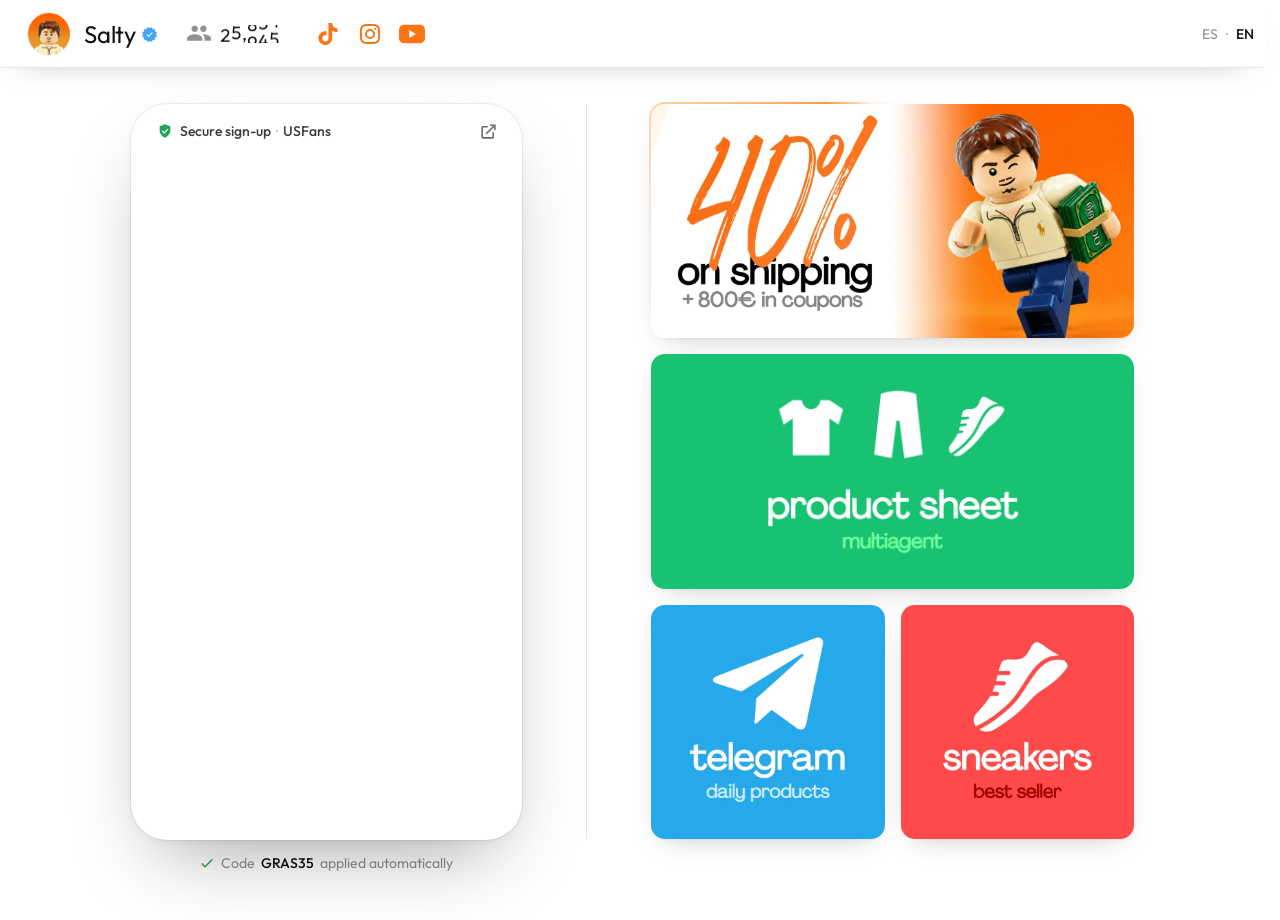
<file: index.html>
<!doctype html>
<html lang="es">
<head>
  <meta charset="utf-8">
  <meta name="viewport" content="width=device-width, initial-scale=1, viewport-fit=cover">
  <title>USFans | Productos, Spreadsheets, QC</title>
  <meta name="description" content="40% de descuento en tu envío y +800€ en cupones. Telegram, guía de compra, spreadsheet con +10K productos y el mejor proveedor de zapatillas.">
  <meta name="theme-color" content="#ffffff" media="(prefers-color-scheme: light)">
  <meta name="theme-color" content="#2e2d2d" media="(prefers-color-scheme: dark)">
  <meta name="color-scheme" content="light dark">

  <!-- Vista previa al compartir el enlace (WhatsApp, Instagram, etc.) -->
  <link rel="canonical" href="https://saltychina.com/">
  <link rel="alternate" hreflang="es" href="https://saltychina.com/">
  <link rel="alternate" hreflang="en" href="https://saltychina.com/en/">
  <link rel="alternate" hreflang="x-default" href="https://saltychina.com/">
  <meta property="og:type" content="website">
  <meta property="og:url" content="https://saltychina.com/">
  <meta property="og:title" content="USFans | Productos, Spreadsheets, QC">
  <meta property="og:description" content="40% en tu envío + 800€ en cupones">
  <meta property="og:image" content="https://saltychina.com/img/cupon.webp">
  <meta name="twitter:card" content="summary_large_image">

  <link rel="icon" type="image/png" href="img/favicon.png">
  <link rel="apple-touch-icon" href="img/apple-touch-icon.png">

  <!-- Conexiones anticipadas: la ventana de registro abre más rápido -->
  <link rel="preconnect" href="https://www.usfans.com">
  <link rel="preconnect" href="https://fonts.googleapis.com">
  <link rel="preconnect" href="https://fonts.gstatic.com" crossorigin>
  <link rel="stylesheet" href="https://fonts.googleapis.com/css2?family=Outfit:wght@400;500&display=swap">

  <!-- Imágenes que se ven nada más cargar: se piden con prioridad -->
  <link rel="preload" as="image" href="img/avatar.webp" fetchpriority="high">
  <link rel="preload" as="image" href="img/cupon.webp" fetchpriority="high">

  <link rel="stylesheet" href="css/styles.css">

  <!-- Estadísticas (Umami): visitas, visitantes únicos y clics. Sin cookies.
       data-domains evita contar las pruebas en local. -->
  <script async id="umami-script" src="https://cloud.umami.is/script.js" data-website-id="d85f7cbf-d246-4f98-a8bc-3f9cb7958729" data-domains="saltychina.com"></script>
  <script>
    // Navegador en un idioma que no es español (cualquier variante: es-ES, es-MX…)
    // → versión en inglés. Si el usuario elige idioma en el selector, se respeta.
    (function () {
      try {
        // ?lang=es / ?lang=en (lo pone el selector): guarda la elección y limpia la URL
        var m = location.search.match(/[?&]lang=(es|en)/);
        if (m) {
          localStorage.setItem('salty:lang', m[1]);
          history.replaceState(null, '', location.pathname + location.search.replace(/[?&]lang=(es|en)/, '').replace(/^&/, '?') + location.hash);
        }
        var pref = localStorage.getItem('salty:lang');
        // Español si aparece en la lista de idiomas del navegador o es el idioma de Chrome
        var langs = Array.prototype.slice.call(navigator.languages || []);
        langs.push(navigator.language || '');
        try { langs.push(Intl.DateTimeFormat().resolvedOptions().locale); } catch (e) {}
        var spanish = langs.some(function (l) { return /^es(-|_|$)/i.test(l || ''); });
        var bot = /bot|crawl|spider|slurp|facebookexternalhit|preview/i.test(navigator.userAgent);
        if (!bot && pref !== 'es' && (pref === 'en' || !spanish)) {
          location.replace('en/' + location.search + location.hash);
        }
      } catch (e) {}
    })();
    document.documentElement.classList.add('js');
    // Navegador interno de TikTok o Instagram: se pide abrir la web en el navegador.
    // Para probarlo en un ordenador, añade ?tiktok a la URL.
    if (/musical_ly|bytedancewebview|tiktok|trill_|instagram/i.test(navigator.userAgent) || /[?&](tiktok|instagram)/.test(location.search)) {
      document.documentElement.classList.add('in-tiktok');
    }
  </script>
</head>
<body>
  <main class="page" id="page">

    <!-- ── Perfil ─────────────────────────────────────────── -->
    <header class="profile">
      <img class="profile__avatar" src="img/avatar.webp" width="400" height="400" alt="Salty">

      <div class="profile__info">
        <h1 class="profile__name">
          Salty
          <img class="profile__badge" src="img/verificado.webp" width="96" height="96" alt="Cuenta verificada">
        </h1>

        <p class="profile__followers">
          <svg class="profile__people" viewBox="0 0 24 24" aria-hidden="true"><path d="M16 11c1.66 0 2.99-1.34 2.99-3S17.66 5 16 5c-1.66 0-3 1.34-3 3s1.34 3 3 3zm-8 0c1.66 0 2.99-1.34 2.99-3S9.66 5 8 5C6.34 5 5 6.34 5 8s1.34 3 3 3zm0 2c-2.33 0-7 1.17-7 3.5V19h14v-2.5c0-2.33-4.67-3.5-7-3.5zm8 0c-.29 0-.62.02-.97.05 1.16.84 1.97 1.97 1.97 3.45V19h6v-2.5c0-2.33-4.67-3.5-7-3.5z"/></svg>
          <!-- Valor de respaldo: se muestra si JavaScript no carga. -->
          <span class="counter" id="followers" data-value="10957" aria-label="10957 seguidores">10957</span>
        </p>

        <nav class="profile__social" aria-label="Redes sociales">
          <a href="https://www.tiktok.com/@salty.cn" target="_blank" rel="noopener" aria-label="TikTok" data-track="tiktok">
            <svg viewBox="0 0 24 24" aria-hidden="true"><path d="M12.53.02C13.84 0 15.14.01 16.44 0c.08 1.53.63 3.09 1.75 4.17 1.12 1.11 2.7 1.62 4.24 1.79v4.03c-1.44-.05-2.89-.35-4.2-.97-.57-.26-1.1-.59-1.62-.93-.01 2.92.01 5.84-.02 8.75-.08 1.4-.54 2.79-1.35 3.94-1.31 1.92-3.58 3.17-5.91 3.21-1.43.08-2.86-.31-4.08-1.03-2.02-1.19-3.44-3.37-3.65-5.71-.02-.5-.03-1-.01-1.49.18-1.9 1.12-3.72 2.58-4.96 1.66-1.44 3.98-2.13 6.15-1.72.02 1.48-.04 2.96-.04 4.44-.99-.32-2.15-.23-3.02.37-.63.41-1.11 1.04-1.36 1.75-.21.51-.15 1.07-.14 1.61.24 1.64 1.82 3.02 3.5 2.87 1.12-.01 2.19-.66 2.77-1.61.19-.33.4-.67.41-1.06.1-1.79.06-3.57.07-5.36.01-4.03-.01-8.05.02-12.07z"/></svg>
          </a>
          <a href="https://www.instagram.com/saltychina/" target="_blank" rel="noopener" aria-label="Instagram" data-track="instagram">
            <svg viewBox="0 0 24 24" aria-hidden="true" fill="none" stroke="currentColor" stroke-width="2.2"><rect x="2.1" y="2.1" width="19.8" height="19.8" rx="5.6"/><circle cx="12" cy="12" r="4.4"/><circle cx="17.6" cy="6.4" r="1.15" fill="currentColor" stroke="none"/></svg>
          </a>
          <a href="https://www.youtube.com/@saltychinaa" target="_blank" rel="noopener" aria-label="YouTube" data-track="youtube">
            <svg viewBox="0 0 34 24" aria-hidden="true"><rect width="34" height="24" rx="6.5"/><path class="yt-play" d="M13.5 6.8v10.4l8.6-5.2z"/></svg>
          </a>
        </nav>
      </div>
    </header>

    <!-- ── Escritorio: registro de USFans siempre visible ─── -->
    <section class="desk" aria-label="Registro en USFans">
      <div class="desk__phone" id="desk-phone">
        <div class="desk__bar">
          <div class="desk__title">
            <svg viewBox="0 0 24 24" aria-hidden="true"><path d="M12 2 4 5v6c0 5 3.4 9.7 8 11 4.6-1.3 8-6 8-11V5l-8-3zm-1.2 14.2-3.5-3.5 1.4-1.4 2.1 2.1 4.9-4.9 1.4 1.4-6.3 6.3z"/></svg>
            <span>Registro seguro <span class="desk__dot" aria-hidden="true">·</span> USFans</span>
          </div>
          <a class="sheet__ext desk__ext" href="https://www.usfans.com/register?ref=GRAS35" target="_blank" rel="noopener" aria-label="Abrir en una pestaña nueva">
            <svg viewBox="0 0 24 24" aria-hidden="true"><path d="M14 3h7v7h-2V6.4l-9.3 9.3-1.4-1.4L17.6 5H14V3zM5 5h6v2H5v12h12v-6h2v6a2 2 0 0 1-2 2H5a2 2 0 0 1-2-2V7a2 2 0 0 1 2-2z"/></svg>
          </a>
        </div>
        <div class="sheet__body desk__screen" id="desk-body">
          <div class="sheet__loader" aria-hidden="true"><span></span></div>
        </div>
      </div>
      <p class="desk__note">
        <svg viewBox="0 0 24 24" aria-hidden="true"><path d="M9 16.2 4.8 12l-1.4 1.4L9 19 21 7l-1.4-1.4z"/></svg>
        Código <strong>GRAS35</strong> aplicado automáticamente
      </p>
    </section>

    <div class="side">
      <!-- ── Aviso para el navegador interno de TikTok / Instagram ── -->
      <section class="inapp" aria-labelledby="inapp-title">
        <svg class="inapp__lock" viewBox="0 0 48 64" aria-hidden="true"><path d="M10 26V17a14 14 0 0 1 28 0v9h-6v-9a8 8 0 0 0-16 0v9z"/><path fill-rule="evenodd" d="M4 26h40a2 2 0 0 1 2 2v32a2 2 0 0 1-2 2H4a2 2 0 0 1-2-2V28a2 2 0 0 1 2-2zm20 13a5 5 0 0 0-2.5 9.33V54a2.5 2.5 0 0 0 5 0v-5.67A5 5 0 0 0 24 39z"/></svg>
        <h2 class="inapp__title" id="inapp-title">Abre desde el navegador</h2>
        <ol class="inapp__steps">
          <li><span class="inapp__num" aria-hidden="true">1</span><span>Haz clic en <span class="inapp__dots" role="img" aria-label="los tres puntos"><i></i><i></i><i></i></span> en la esquina superior derecha</span></li>
          <li><span class="inapp__num" aria-hidden="true">2</span><span>Luego <strong>“Abrir en el navegador”</strong></span></li>
        </ol>
      </section>

      <!-- Flechas animadas que señalan el menú ··· de la app -->
      <svg class="inapp-arrows" viewBox="0 0 56 160" aria-hidden="true">
        <path class="inapp-arrows__a1" d="M28 0 56 54Q28 42 0 54Z"/>
        <path class="inapp-arrows__a2" d="M28 53 56 107Q28 95 0 107Z"/>
        <path class="inapp-arrows__a3" d="M28 106 56 160Q28 148 0 160Z"/>
      </svg>

      <!-- ── Cupón principal (abre la ventana de registro) ──── -->
      <a class="promo" id="promo"
         href="https://www.usfans.com/register?ref=GRAS35"
         aria-haspopup="dialog" aria-controls="sheet">
        <img src="img/cupon.webp" width="1400" height="679"
             alt="40% en tu envío y más de 800€ en cupones" fetchpriority="high">
        <span class="promo__ring" aria-hidden="true"></span>
        <span class="promo__shine" aria-hidden="true"></span>
      </a>

      <!-- ── Enlaces ───────────────────────────────────────── -->
      <section class="grid" aria-label="Enlaces">
        <!-- Misma pestaña a propósito: el móvil abre la app de Telegram y la web se queda aquí -->
        <a class="tile" id="tile-chats" href="chats/" data-track="telegram">
          <img src="img/telegram.webp" width="640" height="639" alt="Telegram: productos diarios" loading="lazy" decoding="async">
        </a>
        <a class="tile" href="https://drive.google.com/file/d/1kQzCQSVwv_CeuGbwsSFfTn5j45NPnd0T/view?usp=sharing" target="_blank" rel="noopener" data-track="guia">
          <img src="img/guia.webp" width="640" height="639" alt="Guía: cómo comprar" loading="lazy" decoding="async">
        </a>
        <a class="tile" href="https://docs.google.com/spreadsheets/d/1AaeeQNl37wGg2_ieCViQ0rrVP7eCFcYuLlr45FV4uW0/edit?usp=sharing" target="_blank" rel="noopener" data-track="spreadsheet">
          <img src="img/spreadsheet.webp" width="640" height="639" alt="Spreadsheet: más de 10K productos" loading="lazy" decoding="async">
        </a>
        <a class="tile" href="https://doppel.fit/@salty/best-shoes-sneakers-budget" target="_blank" rel="noopener" data-track="zapatillas">
          <img src="img/zapatillas.webp" width="640" height="639" alt="Zapatillas: mejor proveedor" loading="lazy" decoding="async">
        </a>
      </section>
    </div>
    <!-- ── Selector de idioma (arriba a la derecha) ──────── -->
    <nav class="lang" aria-label="Idioma">
      <a href="./" hreflang="es" lang="es" aria-current="page" data-lang="es" aria-label="Español">ES</a>
      <span aria-hidden="true">·</span>
      <a href="en/?lang=en" hreflang="en" lang="en" data-lang="en" aria-label="English">EN</a>
    </nav>
  </main>

  <!-- ── Ventana superpuesta con el registro de USFans ───── -->
  <div class="sheet" id="sheet" role="dialog" aria-modal="true" aria-labelledby="sheet-title" aria-hidden="true">
    <div class="sheet__backdrop" data-close></div>
    <div class="sheet__panel" id="sheet-panel">
      <div class="sheet__bar" id="sheet-bar">
        <span class="sheet__grabber" aria-hidden="true"></span>
        <div class="sheet__title">
          <svg viewBox="0 0 24 24" aria-hidden="true"><path d="M12 2 4 5v6c0 5 3.4 9.7 8 11 4.6-1.3 8-6 8-11V5l-8-3zm-1.2 14.2-3.5-3.5 1.4-1.4 2.1 2.1 4.9-4.9 1.4 1.4-6.3 6.3z"/></svg>
          <span id="sheet-title">usfans.com</span>
        </div>
        <a class="sheet__ext" href="https://www.usfans.com/register?ref=GRAS35" target="_blank" rel="noopener" aria-label="Abrir en el navegador">
          <svg viewBox="0 0 24 24" aria-hidden="true"><path d="M14 3h7v7h-2V6.4l-9.3 9.3-1.4-1.4L17.6 5H14V3zM5 5h6v2H5v12h12v-6h2v6a2 2 0 0 1-2 2H5a2 2 0 0 1-2-2V7a2 2 0 0 1 2-2z"/></svg>
        </a>
        <button class="sheet__close" type="button" data-close aria-label="Cerrar">
          <svg viewBox="0 0 24 24" aria-hidden="true"><path d="M18.3 5.7 12 12l6.3 6.3-1.4 1.4L10.6 13.4 4.3 19.7l-1.4-1.4L9.2 12 2.9 5.7l1.4-1.4 6.3 6.3 6.3-6.3z" transform="translate(1 0)"/></svg>
        </button>
      </div>
      <div class="sheet__body" id="sheet-body">
        <div class="sheet__loader" aria-hidden="true"><span></span></div>
      </div>
    </div>
  </div>


  <script src="chats/links.js" defer></script>
  <script src="js/app.js" defer></script>
</body>
</html>
</file>
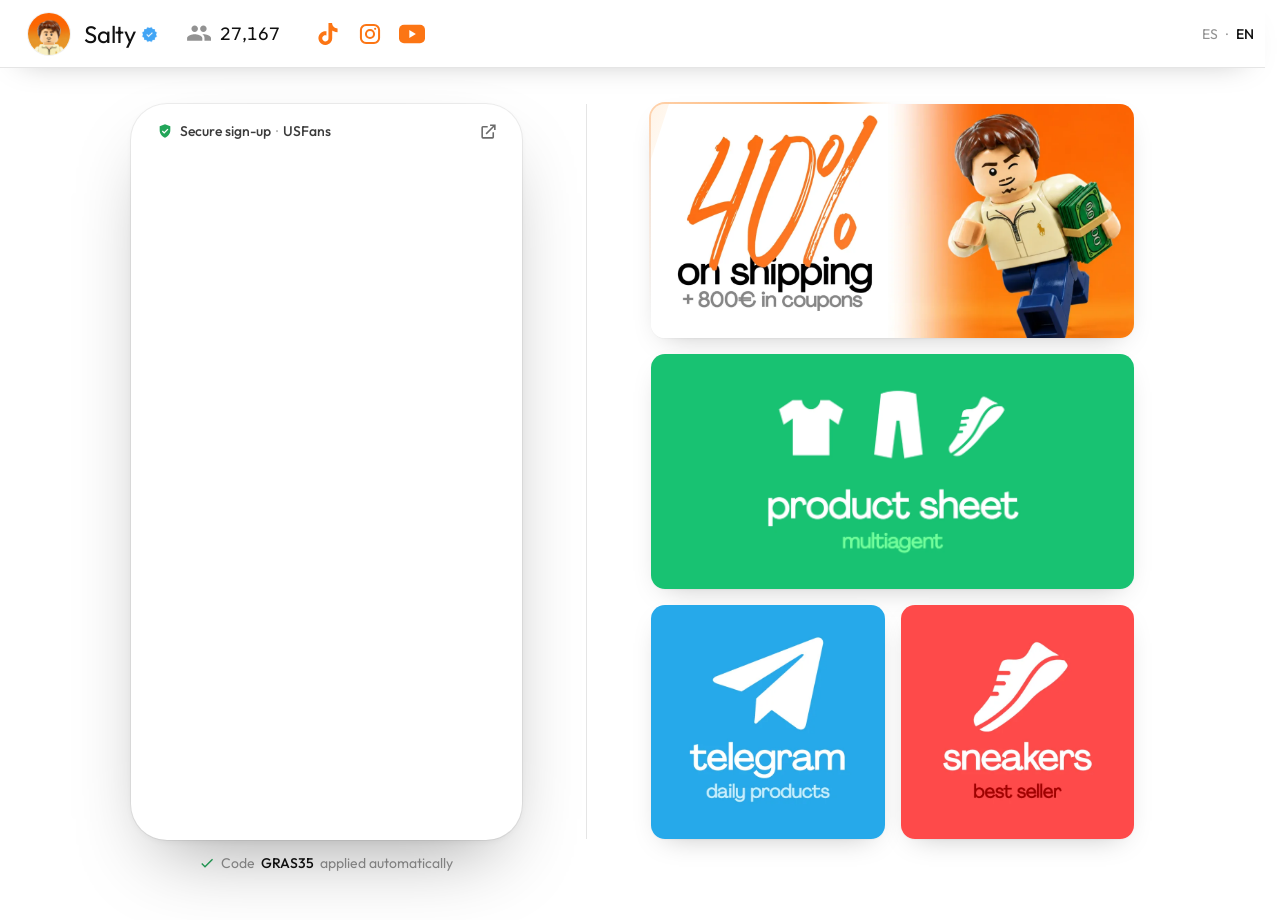
<file: en/index.html>
<!doctype html>
<html lang="en">
<head>
  <meta charset="utf-8">
  <meta name="viewport" content="width=device-width, initial-scale=1, viewport-fit=cover">
  <title>USFans | Products, Spreadsheets, QC</title>
  <meta name="description" content="40% off your shipping and +800€ in coupons. Telegram, buying guide, a spreadsheet with +10K products and the best sneaker seller.">
  <meta name="theme-color" content="#ffffff" media="(prefers-color-scheme: light)">
  <meta name="theme-color" content="#2e2d2d" media="(prefers-color-scheme: dark)">
  <meta name="color-scheme" content="light dark">

  <!-- Vista previa al compartir el enlace (WhatsApp, Instagram, etc.) -->
  <link rel="canonical" href="https://saltychina.com/en/">
  <link rel="alternate" hreflang="es" href="https://saltychina.com/">
  <link rel="alternate" hreflang="en" href="https://saltychina.com/en/">
  <link rel="alternate" hreflang="x-default" href="https://saltychina.com/">
  <meta property="og:type" content="website">
  <meta property="og:url" content="https://saltychina.com/en/">
  <meta property="og:title" content="USFans | Products, Spreadsheets, QC">
  <meta property="og:description" content="40% off shipping + 800€ in coupons">
  <meta property="og:image" content="https://saltychina.com/img/en/cupon.webp">
  <meta name="twitter:card" content="summary_large_image">

  <link rel="icon" type="image/png" href="../img/favicon.png">
  <link rel="apple-touch-icon" href="../img/apple-touch-icon.png">

  <!-- Conexiones anticipadas: la ventana de registro abre más rápido -->
  <link rel="preconnect" href="https://www.usfans.com">
  <link rel="preconnect" href="https://fonts.googleapis.com">
  <link rel="preconnect" href="https://fonts.gstatic.com" crossorigin>
  <link rel="stylesheet" href="https://fonts.googleapis.com/css2?family=Outfit:wght@400;500&display=swap">

  <!-- Imágenes que se ven nada más cargar: se piden con prioridad -->
  <link rel="preload" as="image" href="../img/avatar.webp" fetchpriority="high">
  <link rel="preload" as="image" href="../img/en/cupon.webp" fetchpriority="high">

  <link rel="stylesheet" href="../css/styles.css">

  <!-- Estadísticas (Umami): visitas, visitantes únicos y clics. Sin cookies.
       data-domains evita contar las pruebas en local. -->
  <script async id="umami-script" src="https://cloud.umami.is/script.js" data-website-id="d85f7cbf-d246-4f98-a8bc-3f9cb7958729" data-domains="saltychina.com"></script>
  <script>
    // ?lang=en (lo pone el selector): guarda la elección y limpia la URL
    try {
      if (/[?&]lang=en/.test(location.search)) {
        localStorage.setItem('salty:lang', 'en');
        history.replaceState(null, '', location.pathname + location.search.replace(/[?&]lang=en/, '').replace(/^&/, '?') + location.hash);
      }
    } catch (e) {}
    document.documentElement.classList.add('js');
    // Navegador interno de TikTok o Instagram: se pide abrir la web en el navegador.
    // Para probarlo en un ordenador, añade ?tiktok a la URL.
    if (/musical_ly|bytedancewebview|tiktok|trill_|instagram/i.test(navigator.userAgent) || /[?&](tiktok|instagram)/.test(location.search)) {
      document.documentElement.classList.add('in-tiktok');
    }
  </script>
</head>
<body>
  <main class="page" id="page">

    <!-- ── Perfil ─────────────────────────────────────────── -->
    <header class="profile">
      <img class="profile__avatar" src="../img/avatar.webp" width="400" height="400" alt="Salty">

      <div class="profile__info">
        <h1 class="profile__name">
          Salty
          <img class="profile__badge" src="../img/verificado.webp" width="96" height="96" alt="Verified account">
        </h1>

        <p class="profile__followers">
          <svg class="profile__people" viewBox="0 0 24 24" aria-hidden="true"><path d="M16 11c1.66 0 2.99-1.34 2.99-3S17.66 5 16 5c-1.66 0-3 1.34-3 3s1.34 3 3 3zm-8 0c1.66 0 2.99-1.34 2.99-3S9.66 5 8 5C6.34 5 5 6.34 5 8s1.34 3 3 3zm0 2c-2.33 0-7 1.17-7 3.5V19h14v-2.5c0-2.33-4.67-3.5-7-3.5zm8 0c-.29 0-.62.02-.97.05 1.16.84 1.97 1.97 1.97 3.45V19h6v-2.5c0-2.33-4.67-3.5-7-3.5z"/></svg>
          <!-- Valor de respaldo: se muestra si JavaScript no carga. -->
          <span class="counter" id="followers" data-value="10957" aria-label="10957 followers">10957</span>
        </p>

        <nav class="profile__social" aria-label="Social media">
          <a href="https://www.tiktok.com/@salty.cn" target="_blank" rel="noopener" aria-label="TikTok" data-track="tiktok">
            <svg viewBox="0 0 24 24" aria-hidden="true"><path d="M12.53.02C13.84 0 15.14.01 16.44 0c.08 1.53.63 3.09 1.75 4.17 1.12 1.11 2.7 1.62 4.24 1.79v4.03c-1.44-.05-2.89-.35-4.2-.97-.57-.26-1.1-.59-1.62-.93-.01 2.92.01 5.84-.02 8.75-.08 1.4-.54 2.79-1.35 3.94-1.31 1.92-3.58 3.17-5.91 3.21-1.43.08-2.86-.31-4.08-1.03-2.02-1.19-3.44-3.37-3.65-5.71-.02-.5-.03-1-.01-1.49.18-1.9 1.12-3.72 2.58-4.96 1.66-1.44 3.98-2.13 6.15-1.72.02 1.48-.04 2.96-.04 4.44-.99-.32-2.15-.23-3.02.37-.63.41-1.11 1.04-1.36 1.75-.21.51-.15 1.07-.14 1.61.24 1.64 1.82 3.02 3.5 2.87 1.12-.01 2.19-.66 2.77-1.61.19-.33.4-.67.41-1.06.1-1.79.06-3.57.07-5.36.01-4.03-.01-8.05.02-12.07z"/></svg>
          </a>
          <a href="https://www.instagram.com/saltychina/" target="_blank" rel="noopener" aria-label="Instagram" data-track="instagram">
            <svg viewBox="0 0 24 24" aria-hidden="true" fill="none" stroke="currentColor" stroke-width="2.2"><rect x="2.1" y="2.1" width="19.8" height="19.8" rx="5.6"/><circle cx="12" cy="12" r="4.4"/><circle cx="17.6" cy="6.4" r="1.15" fill="currentColor" stroke="none"/></svg>
          </a>
          <a href="https://www.youtube.com/@saltychinaa" target="_blank" rel="noopener" aria-label="YouTube" data-track="youtube">
            <svg viewBox="0 0 34 24" aria-hidden="true"><rect width="34" height="24" rx="6.5"/><path class="yt-play" d="M13.5 6.8v10.4l8.6-5.2z"/></svg>
          </a>
        </nav>
      </div>
    </header>

    <!-- ── Escritorio: registro de USFans siempre visible ─── -->
    <section class="desk" aria-label="Sign up on USFans">
      <div class="desk__phone" id="desk-phone">
        <div class="desk__bar">
          <div class="desk__title">
            <svg viewBox="0 0 24 24" aria-hidden="true"><path d="M12 2 4 5v6c0 5 3.4 9.7 8 11 4.6-1.3 8-6 8-11V5l-8-3zm-1.2 14.2-3.5-3.5 1.4-1.4 2.1 2.1 4.9-4.9 1.4 1.4-6.3 6.3z"/></svg>
            <span>Secure sign-up <span class="desk__dot" aria-hidden="true">·</span> USFans</span>
          </div>
          <a class="sheet__ext desk__ext" href="https://www.usfans.com/register?ref=GRAS35" target="_blank" rel="noopener" aria-label="Open in a new tab">
            <svg viewBox="0 0 24 24" aria-hidden="true"><path d="M14 3h7v7h-2V6.4l-9.3 9.3-1.4-1.4L17.6 5H14V3zM5 5h6v2H5v12h12v-6h2v6a2 2 0 0 1-2 2H5a2 2 0 0 1-2-2V7a2 2 0 0 1 2-2z"/></svg>
          </a>
        </div>
        <div class="sheet__body desk__screen" id="desk-body">
          <div class="sheet__loader" aria-hidden="true"><span></span></div>
        </div>
      </div>
      <p class="desk__note">
        <svg viewBox="0 0 24 24" aria-hidden="true"><path d="M9 16.2 4.8 12l-1.4 1.4L9 19 21 7l-1.4-1.4z"/></svg>
        Code <strong>GRAS35</strong> applied automatically
      </p>
    </section>

    <div class="side">
      <!-- ── Aviso para el navegador interno de TikTok / Instagram ── -->
      <section class="inapp" aria-labelledby="inapp-title">
        <svg class="inapp__lock" viewBox="0 0 48 64" aria-hidden="true"><path d="M10 26V17a14 14 0 0 1 28 0v9h-6v-9a8 8 0 0 0-16 0v9z"/><path fill-rule="evenodd" d="M4 26h40a2 2 0 0 1 2 2v32a2 2 0 0 1-2 2H4a2 2 0 0 1-2-2V28a2 2 0 0 1 2-2zm20 13a5 5 0 0 0-2.5 9.33V54a2.5 2.5 0 0 0 5 0v-5.67A5 5 0 0 0 24 39z"/></svg>
        <h2 class="inapp__title" id="inapp-title">Open in your browser</h2>
        <ol class="inapp__steps">
          <li><span class="inapp__num" aria-hidden="true">1</span><span>Tap <span class="inapp__dots" role="img" aria-label="the three dots"><i></i><i></i><i></i></span> in the top right corner</span></li>
          <li><span class="inapp__num" aria-hidden="true">2</span><span>Then <strong>“Open in browser”</strong></span></li>
        </ol>
      </section>

      <!-- Flechas animadas que señalan el menú ··· de la app -->
      <svg class="inapp-arrows" viewBox="0 0 56 160" aria-hidden="true">
        <path class="inapp-arrows__a1" d="M28 0 56 54Q28 42 0 54Z"/>
        <path class="inapp-arrows__a2" d="M28 53 56 107Q28 95 0 107Z"/>
        <path class="inapp-arrows__a3" d="M28 106 56 160Q28 148 0 160Z"/>
      </svg>

      <!-- ── Cupón principal (abre la ventana de registro) ──── -->
      <a class="promo" id="promo"
         href="https://www.usfans.com/register?ref=GRAS35"
         aria-haspopup="dialog" aria-controls="sheet">
        <img src="../img/en/cupon.webp" width="1400" height="678"
             alt="40% off shipping and over 800€ in coupons" fetchpriority="high">
        <span class="promo__ring" aria-hidden="true"></span>
        <span class="promo__shine" aria-hidden="true"></span>
      </a>

      <!-- ── Enlaces ───────────────────────────────────────── -->
      <a class="wide" href="https://cnside.app" target="_blank" rel="noopener" data-track="cnside">
        <img src="../img/en/productsheet-verde.webp" width="2000" height="969" alt="Product sheet: multiagent" decoding="async">
      </a>

      <section class="grid" aria-label="Links">
        <!-- Misma pestaña a propósito: el móvil abre la app de Telegram y la web se queda aquí -->
        <a class="tile" id="tile-chats" href="../chats/" data-track="telegram">
          <img src="../img/en/telegram.webp" width="640" height="640" alt="Telegram: daily products" loading="lazy" decoding="async">
        </a>
        <a class="tile" href="https://doppel.fit/@salty/best-shoes-sneakers-budget" target="_blank" rel="noopener" data-track="zapatillas">
          <img src="../img/en/zapatillas.webp" width="640" height="640" alt="Sneakers: best seller" loading="lazy" decoding="async">
        </a>
      </section>
    </div>
    <!-- ── Selector de idioma (arriba a la derecha) ──────── -->
    <nav class="lang" aria-label="Language">
      <a href="../?lang=es" hreflang="es" lang="es" data-lang="es" aria-label="Español">ES</a>
      <span aria-hidden="true">·</span>
      <a href="./" hreflang="en" lang="en" aria-current="page" data-lang="en" aria-label="English">EN</a>
    </nav>
  </main>

  <!-- ── Ventana superpuesta con el registro de USFans ───── -->
  <div class="sheet" id="sheet" role="dialog" aria-modal="true" aria-labelledby="sheet-title" aria-hidden="true">
    <div class="sheet__backdrop" data-close></div>
    <div class="sheet__panel" id="sheet-panel">
      <div class="sheet__bar" id="sheet-bar">
        <span class="sheet__grabber" aria-hidden="true"></span>
        <div class="sheet__title">
          <svg viewBox="0 0 24 24" aria-hidden="true"><path d="M12 2 4 5v6c0 5 3.4 9.7 8 11 4.6-1.3 8-6 8-11V5l-8-3zm-1.2 14.2-3.5-3.5 1.4-1.4 2.1 2.1 4.9-4.9 1.4 1.4-6.3 6.3z"/></svg>
          <span id="sheet-title">usfans.com</span>
        </div>
        <a class="sheet__ext" href="https://www.usfans.com/register?ref=GRAS35" target="_blank" rel="noopener" aria-label="Open in browser">
          <svg viewBox="0 0 24 24" aria-hidden="true"><path d="M14 3h7v7h-2V6.4l-9.3 9.3-1.4-1.4L17.6 5H14V3zM5 5h6v2H5v12h12v-6h2v6a2 2 0 0 1-2 2H5a2 2 0 0 1-2-2V7a2 2 0 0 1 2-2z"/></svg>
        </a>
        <button class="sheet__close" type="button" data-close aria-label="Close">
          <svg viewBox="0 0 24 24" aria-hidden="true"><path d="M18.3 5.7 12 12l6.3 6.3-1.4 1.4L10.6 13.4 4.3 19.7l-1.4-1.4L9.2 12 2.9 5.7l1.4-1.4 6.3 6.3 6.3-6.3z" transform="translate(1 0)"/></svg>
        </button>
      </div>
      <div class="sheet__body" id="sheet-body">
        <div class="sheet__loader" aria-hidden="true"><span></span></div>
      </div>
    </div>
  </div>


  <script src="../chats/links.js" defer></script>
  <script src="../js/app.js" defer></script>
</body>
</html>
</file>
<file: css/styles.css>
/* ==========================================================================
   Salty · link in bio
   ========================================================================== */

/* Si tienes la licencia de Agrandir (la fuente de tu diseño), copia el
   archivo a /fonts y descomenta este bloque. Mientras, se usa Outfit.

@font-face {
  font-family: "Agrandir";
  src: url("../fonts/Agrandir-Regular.woff2") format("woff2");
  font-weight: 400;
  font-display: swap;
}
*/

:root {
  /* Marca */
  --orange: #fc7514;
  --ink: #111111;
  --muted: #929292;
  --bg: #ffffff;
  --social: var(--orange);      /* iconos TikTok / Instagram / YouTube */
  --yt-play: #ffffff;           /* triángulo del icono de YouTube */
  --avatar-ring: rgb(0 0 0 / 0.06);
  --line: rgb(0 0 0 / 0.1);       /* separadores (versión de ordenador) */

  /* Superficie y forma */
  --radius: 14px;
  --gap: clamp(14px, 4.2vw, 20px);
  --gutter: clamp(16px, 5.5vw, 28px);
  --shadow: 0 1px 2px rgb(0 0 0 / 0.04), 0 10px 28px -14px rgb(0 0 0 / 0.28);
  --shadow-hover: 0 2px 4px rgb(0 0 0 / 0.05), 0 18px 36px -16px rgb(0 0 0 / 0.32);
  --social-hover: rgb(252 117 20 / 0.08);

  /* Movimiento */
  --ease-out: cubic-bezier(0.22, 1, 0.36, 1);
  --ease-sheet: cubic-bezier(0.32, 0.72, 0, 1); /* curva de las hojas de iOS */

  --font: "Agrandir", "Outfit", system-ui, -apple-system, "Segoe UI", Roboto, sans-serif;
}

/* Tema oscuro: se activa solo si el móvil/ordenador del usuario está en modo oscuro */
@media (prefers-color-scheme: dark) {
  :root {
    --bg: #2e2d2d;
    --ink: #ffffff;
    --muted: #c9c9c9;
    --social: #f2f2f2;
    --yt-play: #2e2d2d;
    --avatar-ring: rgb(255 255 255 / 0.1);
    --line: rgb(255 255 255 / 0.12);
    --social-hover: rgb(255 255 255 / 0.08);
    --shadow: 0 1px 2px rgb(0 0 0 / 0.2), 0 12px 30px -14px rgb(0 0 0 / 0.6);
    --shadow-hover: 0 2px 4px rgb(0 0 0 / 0.25), 0 20px 38px -16px rgb(0 0 0 / 0.7);
  }
}

*,
*::before,
*::after { box-sizing: border-box; }

html {
  scrollbar-gutter: stable; /* evita el salto al bloquear el scroll */
  -webkit-text-size-adjust: 100%;
  text-size-adjust: 100%;
  background: var(--bg);
}

body {
  margin: 0;
  min-height: 100dvh;
  background: var(--bg);
  color: var(--ink);
  font-family: var(--font);
  -webkit-font-smoothing: antialiased;
  -webkit-tap-highlight-color: transparent;
  overflow-x: hidden;
}

img,
svg { display: block; max-width: 100%; }

a { color: inherit; text-decoration: none; }

:focus-visible {
  outline: 3px solid var(--orange);
  outline-offset: 3px;
}

/* ── Página ───────────────────────────────────────────── */

.page {
  width: 100%;
  max-width: 480px;
  margin: 0 auto;
  padding:
    calc(clamp(36px, 11vw, 64px) + env(safe-area-inset-top))
    calc(var(--gutter) + env(safe-area-inset-right))
    calc(48px + env(safe-area-inset-bottom))
    calc(var(--gutter) + env(safe-area-inset-left));
  transform-origin: 50% 0;
  transition: transform 0.5s var(--ease-sheet), filter 0.5s var(--ease-sheet);
}

/* ── Perfil ───────────────────────────────────────────── */

.profile {
  display: flex;
  align-items: center;
  justify-content: center;
  gap: clamp(18px, 7vw, 32px);
  margin-bottom: clamp(26px, 8vw, 36px);
}

.profile__avatar {
  flex: none;
  width: clamp(104px, 34vw, 140px);
  height: auto;
  aspect-ratio: 1;
  border-radius: 50%;
  box-shadow: 0 0 0 1px var(--avatar-ring);
}

.profile__info {
  display: grid;
  gap: clamp(6px, 2vw, 10px);
  min-width: 0;
}

.profile__name {
  display: flex;
  align-items: center;
  gap: 6px;
  margin: 0;
  font-size: clamp(26px, 8.2vw, 34px);
  font-weight: 400;
  line-height: 1;
  letter-spacing: -0.01em;
}

.profile__badge {
  width: 0.72em;
  height: 0.72em;
  margin-top: 0.06em;
}

.profile__followers {
  display: flex;
  align-items: center;
  gap: 10px;
  margin: 0;
  font-size: clamp(19px, 6vw, 24px);
  line-height: 1;
}

.profile__people {
  width: 1.45em;
  height: 1.45em;
  fill: var(--muted);
  flex: none;
}

.profile__social {
  display: flex;
  align-items: center;
  gap: 4px;
  margin-left: -8px; /* compensa el área táctil para alinear con el texto */
  color: var(--social);
}

/* Área táctil de 44px aunque el icono sea más pequeño */
.profile__social a {
  display: grid;
  place-items: center;
  min-width: 44px;
  height: 44px;
  padding: 0 6px;
  border-radius: 12px;
  transition: transform 0.2s var(--ease-out), background-color 0.2s;
}

.profile__social svg {
  width: 26px;
  height: 26px;
  fill: currentColor;
}

.profile__social svg[fill="none"] { fill: none; } /* iconos de contorno (Instagram) */
.profile__social a:last-child svg { width: 30px; }
.profile__social .yt-play { fill: var(--yt-play); }

@media (hover: hover) {
  .profile__social a:hover { background: var(--social-hover); }
}
.profile__social a:active { transform: scale(0.9); }

/* ── Contador (odómetro) ──────────────────────────────── */

.counter {
  display: inline-flex;
  font-variant-numeric: tabular-nums;
  line-height: 1;
  height: 1em;
  overflow: hidden;
}

.counter__col {
  position: relative;
  display: block;
  height: 1em;
  overflow: hidden;
}

.counter__strip {
  display: flex;
  flex-direction: column;
  will-change: transform;
}

.counter__strip > span {
  display: block;
  height: 1em;
  text-align: center;
}

.counter__sep { display: block; }

/* ── Cupón principal ──────────────────────────────────── */

.promo {
  position: relative;
  display: block;
  isolation: isolate;
  margin-bottom: var(--gap);
  border-radius: var(--radius);
  box-shadow: var(--shadow), 0 0 0 0 rgb(252 117 20 / 0);
  transition: transform 0.35s var(--ease-out), box-shadow 0.35s var(--ease-out);
  animation: promo-glow 3.6s ease-in-out infinite;
}

.promo img {
  width: 100%;
  height: auto;
  border-radius: var(--radius);
}

/* Contorno de luz que recorre el borde */
/* Contorno de luz que recorre el borde: un degradado cuadrado que gira por
   detrás de la tarjeta y asoma 2 px por los lados (funciona en todos los navegadores) */
.promo__ring {
  position: absolute;
  inset: -2px;
  z-index: -1;
  overflow: hidden;
  border-radius: calc(var(--radius) + 2px);
  pointer-events: none;
}

.promo__ring::before {
  content: "";
  position: absolute;
  top: 50%;
  left: 50%;
  width: 115%;
  aspect-ratio: 1;
  background: conic-gradient(
    transparent 0deg 250deg,
    rgb(252 117 20 / 0.15) 280deg,
    #ff9a3d 330deg,
    #fff3e6 350deg,
    transparent 360deg
  );
  transform: translate(-50%, -50%) rotate(0deg);
  animation: promo-border 3.6s linear infinite;
}

/* Reflejo que cruza la tarjeta */
.promo__shine {
  position: absolute;
  inset: 0;
  overflow: hidden;
  border-radius: var(--radius);
  pointer-events: none;
}

.promo__shine::after {
  content: "";
  position: absolute;
  top: -20%;
  bottom: -20%;
  left: 0;
  width: 38%;
  background: linear-gradient(
    100deg,
    rgb(255 255 255 / 0) 0%,
    rgb(255 255 255 / 0.15) 35%,
    rgb(255 255 255 / 0.75) 50%,
    rgb(255 255 255 / 0.15) 65%,
    rgb(255 255 255 / 0) 100%
  );
  mix-blend-mode: soft-light;
  transform: translateX(-130%) skewX(-18deg);
  animation: promo-shine 3.6s var(--ease-out) infinite;
}

/* Una segunda capa, normal, para que el reflejo se note también en la zona blanca */
.promo__shine::before {
  content: "";
  position: absolute;
  top: -20%;
  bottom: -20%;
  left: 0;
  width: 14%;
  background: linear-gradient(100deg, transparent, rgb(255 236 214 / 0.55), transparent);
  transform: translateX(-130%) skewX(-18deg);
  animation: promo-shine 3.6s var(--ease-out) infinite;
  animation-delay: 0.06s;
}

@keyframes promo-border {
  to { transform: translate(-50%, -50%) rotate(360deg); }
}

@keyframes promo-shine {
  0%   { transform: translateX(-130%) skewX(-18deg); }
  45%  { transform: translateX(330%) skewX(-18deg); }
  100% { transform: translateX(330%) skewX(-18deg); }
}

@keyframes promo-glow {
  0%, 100% { box-shadow: var(--shadow), 0 0 0 0 rgb(252 117 20 / 0); }
  50%      { box-shadow: var(--shadow), 0 8px 34px -8px rgb(252 117 20 / 0.45); }
}

@media (hover: hover) {
  .promo:hover { transform: translateY(-2px) scale(1.01); }
}
.promo:active {
  transform: scale(0.98);
  transition-duration: 0.12s;
}

/* ── Recuadro ancho (versión inglesa) ─────────────────── */

.wide {
  display: block;
  margin-bottom: var(--gap);
  border-radius: var(--radius);
  overflow: hidden;
  box-shadow: var(--shadow);
  transition: transform 0.35s var(--ease-out), box-shadow 0.35s var(--ease-out);
}
.wide img { width: 100%; height: auto; display: block; }
@media (hover: hover) {
  .wide:hover { transform: translateY(-3px); box-shadow: var(--shadow-hover); }
}
.wide:active { transform: scale(0.98); transition-duration: 0.12s; }
.js .wide { animation: rise 0.6s var(--ease-out) 0.12s both; }

/* ── Rejilla de enlaces ───────────────────────────────── */

.grid {
  display: grid;
  grid-template-columns: repeat(2, minmax(0, 1fr));
  gap: var(--gap);
}

.tile {
  display: block;
  border-radius: var(--radius);
  overflow: hidden;
  box-shadow: var(--shadow);
  transition: transform 0.35s var(--ease-out), box-shadow 0.35s var(--ease-out);
}

.tile img {
  width: 100%;
  height: auto;
  aspect-ratio: 1;
  object-fit: cover;
}

@media (hover: hover) {
  .tile:hover {
    transform: translateY(-3px);
    box-shadow: var(--shadow-hover);
  }
}
.tile:active {
  transform: scale(0.96);
  transition-duration: 0.12s;
}

/* ── Entrada escalonada al cargar ─────────────────────── */

.js .profile { animation: rise 0.6s var(--ease-out) both; }
.js .promo   { animation: rise 0.6s var(--ease-out) 0.08s both, promo-glow 3.6s ease-in-out 0.7s infinite; }
.js .tile    { animation: rise 0.6s var(--ease-out) both; }
.js .tile:nth-child(1) { animation-delay: 0.16s; }
.js .tile:nth-child(2) { animation-delay: 0.22s; }
.js .tile:nth-child(3) { animation-delay: 0.28s; }
.js .tile:nth-child(4) { animation-delay: 0.34s; }

/* Usa "translate" (no "transform") para no pisar los efectos hover/pulsación */
@keyframes rise {
  from { opacity: 0; translate: 0 14px; }
  to   { opacity: 1; translate: 0 0; }
}

/* ── Ventana de registro (hoja inferior en móvil) ─────── */

html.is-locked { overflow: hidden; }

/* La página "retrocede" detrás de la hoja, como en iOS */
html.sheet-open .page {
  transform: scale(0.94);
  filter: brightness(0.92);
}

.sheet {
  position: fixed;
  inset: 0;
  z-index: 100;
  visibility: hidden;
  pointer-events: none;
  transition: visibility 0s linear 0.5s; /* se oculta al terminar de bajar */
}

.sheet.is-open {
  visibility: visible;
  pointer-events: auto;
  transition-delay: 0s;
}

.sheet__backdrop {
  position: absolute;
  inset: 0;
  background: rgb(12 8 4 / 0.45);
  -webkit-backdrop-filter: blur(6px);
  backdrop-filter: blur(6px);
  opacity: 0;
  transition: opacity 0.45s var(--ease-sheet);
  touch-action: none;
}

.sheet__panel {
  position: absolute;
  left: 0;
  right: 0;
  bottom: 0;
  height: calc(100dvh - max(28px, env(safe-area-inset-top) + 12px));
  display: flex;
  flex-direction: column;
  background: #fff;
  border-radius: 22px 22px 0 0;
  box-shadow: 0 -12px 40px rgb(0 0 0 / 0.18);
  overflow: hidden;
  transform: translate3d(0, 100%, 0);
  transition: transform 0.5s var(--ease-sheet);
  will-change: transform;
}

.sheet.is-open .sheet__backdrop { opacity: 1; }
.sheet.is-open .sheet__panel { transform: translate3d(0, 0, 0); }
.sheet.is-dragging .sheet__panel,
.sheet.is-dragging .sheet__backdrop { transition: none; }

.sheet__bar {
  position: relative;
  flex: none;
  display: flex;
  align-items: center;
  gap: 4px;
  height: 56px;
  padding: 10px 8px 0 16px;
  border-bottom: 1px solid rgb(0 0 0 / 0.06);
  touch-action: none; /* permite arrastrar para cerrar */
  cursor: grab;
  user-select: none;
}

.sheet__grabber {
  position: absolute;
  top: 7px;
  left: 50%;
  width: 38px;
  height: 5px;
  margin-left: -19px;
  border-radius: 3px;
  background: rgb(0 0 0 / 0.16);
}

.sheet__title {
  flex: 1;
  display: flex;
  align-items: center;
  gap: 6px;
  min-width: 0;
  font-size: 15px;
  font-weight: 500;
  color: #444;
}

.sheet__title svg {
  width: 16px;
  height: 16px;
  fill: #22a559;
  flex: none;
}

.sheet__ext,
.sheet__close {
  display: grid;
  place-items: center;
  width: 44px;
  height: 44px;
  padding: 0;
  border: 0;
  border-radius: 50%;
  background: transparent;
  color: #333;
  cursor: pointer;
  transition: background-color 0.2s, transform 0.2s var(--ease-out);
}

.sheet__ext svg { width: 19px; height: 19px; fill: currentColor; }
.sheet__close svg { width: 20px; height: 20px; fill: currentColor; }

.sheet__close { background: rgb(0 0 0 / 0.05); }

@media (hover: hover) {
  .sheet__ext:hover,
  .sheet__close:hover { background: rgb(0 0 0 / 0.08); }
}
.sheet__ext:active,
.sheet__close:active { transform: scale(0.9); }

.sheet__body {
  position: relative;
  flex: 1;
  background: #fff;
}

.sheet__body iframe {
  position: absolute;
  inset: 0;
  width: 100%;
  height: 100%;
  border: 0;
  opacity: 0;
  transition: opacity 0.35s ease;
}

.sheet__body.is-loaded iframe { opacity: 1; }

.sheet__loader {
  position: absolute;
  inset: 0;
  display: grid;
  place-items: center;
  transition: opacity 0.3s;
}

.sheet__body.is-loaded .sheet__loader { opacity: 0; pointer-events: none; }

.sheet__loader span {
  width: 34px;
  height: 34px;
  border-radius: 50%;
  border: 3px solid rgb(252 117 20 / 0.2);
  border-top-color: var(--orange);
  animation: spin 0.8s linear infinite;
}

@keyframes spin { to { transform: rotate(360deg); } }

/* En tablet/escritorio: un "móvil" centrado para que la web cargue en versión mobile */
@media (min-width: 640px) {
  .sheet__panel {
    left: 50%;
    right: auto;
    top: 50%;
    bottom: auto;
    width: 400px;
    height: min(860px, calc(100dvh - 48px));
    border-radius: 28px;
    box-shadow: 0 30px 80px -20px rgb(0 0 0 / 0.45), 0 0 0 1px rgb(0 0 0 / 0.06);
    opacity: 0;
    transform: translate3d(-50%, -46%, 0) scale(0.94);
    transition: transform 0.5s var(--ease-sheet), opacity 0.3s ease;
  }

  .sheet.is-open .sheet__panel {
    opacity: 1;
    transform: translate3d(-50%, -50%, 0) scale(1);
  }

  .sheet__bar { cursor: default; padding-top: 0; height: 52px; }
  .sheet__grabber { display: none; }

  html.sheet-open .page { transform: scale(0.97); }
}

/* ── Selector de idioma (discreto, arriba a la derecha) ── */

.lang {
  position: absolute;
  z-index: 25;
  top: calc(10px + env(safe-area-inset-top));
  right: calc(10px + env(safe-area-inset-right));
  display: flex;
  align-items: center;
  gap: 2px;
  font-size: 13px;
  color: var(--muted);
}

.lang a {
  padding: 8px 6px;
  border-radius: 8px;
  transition: color 0.2s;
}

.lang a[aria-current="page"] { color: var(--ink); font-weight: 500; }

@media (hover: hover) {
  .lang a:hover { color: var(--ink); }
}

/* ── Aviso para el navegador interno de TikTok / Instagram ── */

.inapp,
.inapp-arrows { display: none; }

.in-tiktok .promo,
.in-tiktok .wide,
.in-tiktok .grid,
.in-tiktok .lang { display: none; }

.in-tiktok .inapp {
  display: block;
  padding: clamp(22px, 7vw, 30px) clamp(20px, 7vw, 32px) clamp(26px, 8vw, 36px);
  border-radius: clamp(20px, 6vw, 26px);
  background: #5c5c5c;
  color: #fff;
  box-shadow: var(--shadow);
}

.js.in-tiktok .inapp { animation: rise 0.6s var(--ease-out) 0.08s both; }

.inapp__lock {
  display: block;
  width: clamp(44px, 13vw, 54px);
  height: auto;
  margin: 0 auto clamp(16px, 5vw, 22px);
  fill: #fff;
}

.inapp__title {
  margin: 0 0 clamp(16px, 5vw, 22px);
  font-size: clamp(21px, 6.4vw, 27px);
  font-weight: 500;
  line-height: 1.15;
  letter-spacing: -0.02em;
  text-align: center;
}

.inapp__steps {
  display: grid;
  gap: 0.75em;
  margin: 0;
  padding: 0;
  list-style: none;
  font-size: clamp(16px, 4.8vw, 19px);
  line-height: 1.35;
}

.inapp__steps li {
  display: grid;
  grid-template-columns: auto 1fr;
  align-items: start;
  gap: 0.6em;
}

.inapp__num {
  display: grid;
  place-items: center;
  width: 1.6em;
  height: 1.6em;
  margin-top: -0.12em;
  border: 1.5px solid #fff;
  border-radius: 50%;
  font-size: 0.95em;
  line-height: 1;
}

.inapp__steps strong {
  font-weight: 400;
  color: #76ff60;
}

/* Los tres puntos dibujados, como el botón real de TikTok */
.inapp__dots {
  display: inline-flex;
  gap: 0.16em;
  margin: 0 0.25em;
  vertical-align: middle;
}

.inapp__dots i {
  width: 0.24em;
  height: 0.24em;
  border-radius: 50%;
  background: currentColor;
}

/* Flechas que señalan el menú ··· de la app */
.in-tiktok .inapp-arrows {
  display: block;
  position: fixed;
  z-index: 50;
  top: calc(8px + env(safe-area-inset-top));
  right: calc(12px + env(safe-area-inset-right));
  width: clamp(26px, 8vw, 34px);
  height: auto;
  overflow: visible;
  pointer-events: none;
  animation: arrows-bob 1.4s var(--ease-out) infinite;
}

/* Se iluminan de abajo arriba, en cascada */
.inapp-arrows path { animation: arrows-chase 1.4s ease-in-out infinite; }
.inapp-arrows__a1 { fill: #75ff60; animation-delay: 0.4s !important; }
.inapp-arrows__a2 { fill: #62ca53; animation-delay: 0.2s !important; }
.inapp-arrows__a3 { fill: #519445; animation-delay: 0s !important; }

@keyframes arrows-chase {
  0%, 100% { opacity: 0.35; }
  35%      { opacity: 1; }
}

@keyframes arrows-bob {
  0%, 100% { transform: translateY(0); }
  45%      { transform: translateY(-8px); }
}

/* ── Versión de ordenador ─────────────────────────────── */

/* Solo existe en pantallas grandes */
.desk { display: none; }

@media (min-width: 980px) {
  :root {
    --bar-h: 68px;
    /* El "móvil" ocupa el alto disponible; la columna derecha se ajusta a él */
    --frame-h: clamp(540px, calc(100dvh - var(--bar-h) - 96px), 820px);
    /* USFans se carga a 390 px (ancho de iPhone, para que use su versión móvil)
       y se muestra al 90 % dentro de una "pantalla" con margen blanco alrededor */
    --site-w: 390px;
    --screen-scale: 0.9;
    --screen-pad: 20px;
    --frame-w: calc(var(--site-w) * var(--screen-scale) + var(--screen-pad) * 2);
    --col-gap: clamp(40px, 5vw, 72px);
    --gap: 16px;
    /* cupón (2,06:1) + 2 filas de botones cuadrados = alto del móvil */
    --side-w: calc((var(--frame-h) - var(--gap)) / 1.485);
  }

  .page {
    max-width: none;
    min-height: 100dvh;
    padding: 0 0 48px;
    display: grid;
    grid-template-columns: 1fr auto auto 1fr;
    grid-template-rows: auto 1fr;
    grid-template-areas:
      "bar bar  bar  bar"
      ".   desk side .";
    row-gap: clamp(28px, 4vh, 48px);
  }

  /* Barra superior fija y translúcida */
  .profile {
    grid-area: bar;
    position: sticky;
    top: 0;
    z-index: 20;
    justify-content: flex-start;
    gap: 14px;
    height: var(--bar-h);
    margin: 0;
    padding: 0 max(28px, env(safe-area-inset-left));
    background: color-mix(in srgb, var(--bg) 82%, transparent);
    -webkit-backdrop-filter: blur(16px) saturate(1.5);
    backdrop-filter: blur(16px) saturate(1.5);
    border-bottom: 1px solid var(--line);
    box-shadow: 0 12px 32px -22px rgb(0 0 0 / 0.35);
  }

  .profile__avatar { width: 42px; }

  .profile__info {
    display: flex;
    align-items: center;
    gap: 28px;
  }

  .profile__name { font-size: 24px; gap: 5px; }
  .profile__followers { font-size: 18px; gap: 8px; }
  .profile__social { margin-left: 0; gap: 2px; }
  .profile__social a { min-width: 40px; height: 40px; }
  .profile__social svg { width: 22px; height: 22px; }
  .profile__social a:last-child svg { width: 26px; }

  /* Columna izquierda: el registro */
  .desk {
    grid-area: desk;
    display: flex;
    flex-direction: column;
    align-items: center;
    gap: 14px;
    padding-right: var(--col-gap);
  }

  /* Tarjeta blanca que hace de "móvil" */
  .desk__phone {
    position: relative;
    display: flex;
    flex-direction: column;
    width: var(--frame-w);
    height: var(--frame-h);
    padding: 0 var(--screen-pad) var(--screen-pad);
    border-radius: 36px;
    background: #fff;
    box-shadow:
      0 0 0 1px rgb(0 0 0 / 0.06),
      0 2px 6px rgb(0 0 0 / 0.04),
      0 34px 80px -28px rgb(0 0 0 / 0.38);
    transition: box-shadow 0.4s var(--ease-out), transform 0.4s var(--ease-out);
  }

  /* Cabecera integrada (en vez de una barra de navegador) */
  .desk__bar {
    flex: none;
    display: flex;
    align-items: center;
    justify-content: space-between;
    height: 54px;
    padding: 0 0 0 6px;
    margin-right: -6px;
  }

  .desk__title {
    display: flex;
    align-items: center;
    gap: 7px;
    font-size: 14px;
    font-weight: 500;
    color: #3b3b3b;
  }

  .desk__title svg { width: 16px; height: 16px; fill: #22a559; flex: none; }
  .desk__dot { margin: 0 2px; color: #b5b5b5; }
  .desk__ext { width: 38px; height: 38px; color: #6b6b6b; }

  /* La "pantalla": USFans escalado, sin barras de scroll a la vista */
  /* Sin borde: el blanco de la tarjeta y el de USFans se funden en un margen
     continuo; arriba y abajo el contenido se desvanece suavemente al hacer scroll */
  .desk__screen {
    flex: 1;
    overflow: hidden;
    background: #fff;
    -webkit-mask-image: linear-gradient(to bottom, transparent 0, #000 12px, #000 calc(100% - 22px), transparent 100%);
    mask-image: linear-gradient(to bottom, transparent 0, #000 12px, #000 calc(100% - 22px), transparent 100%);
  }

  /* Con barras de scroll visibles (Windows), USFans ocupa también el hueco de
     la barra y su contenido queda descentrado. El iframe se ensancha 2 barras
     y se desplaza 1 a la izquierda: se ve la franja central, con el mismo
     margen a cada lado, y las barras quedan fuera (a la derecha y abajo).
     --sb lo mide app.js (0 en Mac, donde no hace falta nada de esto). */
  .desk__screen iframe {
    inset: 0 auto auto 0;
    width: calc(var(--site-w) + var(--sb, 0px) * 2);
    height: calc(100% / var(--screen-scale) + var(--sb, 0px));
    transform: scale(var(--screen-scale)) translateX(calc(var(--sb, 0px) * -1));
    transform-origin: 0 0;
  }

  /* Al pulsar el cupón: el móvil se ilumina para señalar el formulario */
  .desk__phone.is-pulse { animation: frame-pulse 1.2s var(--ease-out); }

  @keyframes frame-pulse {
    0%   { transform: scale(1); }
    25%  { transform: scale(1.015);
           box-shadow: 0 0 0 4px rgb(252 117 20 / 0.55), 0 34px 80px -28px rgb(252 117 20 / 0.5); }
    100% { transform: scale(1); }
  }

  .desk__note {
    display: flex;
    align-items: center;
    gap: 6px;
    margin: 0;
    font-size: 14px;
    color: var(--muted);
  }

  .desk__note svg { width: 16px; height: 16px; fill: #22a559; flex: none; }
  .desk__note strong { font-weight: 500; color: var(--ink); }

  /* Columna derecha: cupón + botones, separada por una línea fina */
  .side {
    grid-area: side;
    align-self: start;
    width: calc(var(--side-w) + var(--col-gap));
    padding-left: var(--col-gap);
    border-left: 1px solid var(--line);
  }

  .promo { margin-bottom: var(--gap); }
  .promo { cursor: pointer; }

  /* En ordenador, dentro de la barra superior fija */
  .lang { position: fixed; top: 0; height: var(--bar-h); right: max(20px, env(safe-area-inset-right)); font-size: 14px; }

  /* Entrada escalonada adaptada */
  .js .desk { animation: rise 0.7s var(--ease-out) 0.05s both; }

  /* La hoja inferior y el efecto de "retroceder" son solo para móvil */
  .sheet { display: none; }
  html.sheet-open .page { transform: none; filter: none; }
}

/* Modo oscuro: el móvil sigue blanco (la web de USFans es clara) */
@media (min-width: 980px) and (prefers-color-scheme: dark) {
  .desk__phone {
    box-shadow:
      0 0 0 1px rgb(255 255 255 / 0.08),
      0 34px 80px -24px rgb(0 0 0 / 0.7);
  }
}

/* ── Movimiento reducido ──────────────────────────────── */

@media (prefers-reduced-motion: reduce) {
  *,
  *::before,
  *::after {
    animation-duration: 0.01ms !important;
    animation-iteration-count: 1 !important;
    transition-duration: 0.01ms !important;
  }
  .promo__shine { display: none; }
  html.sheet-open .page { transform: none; }
}
</file>
